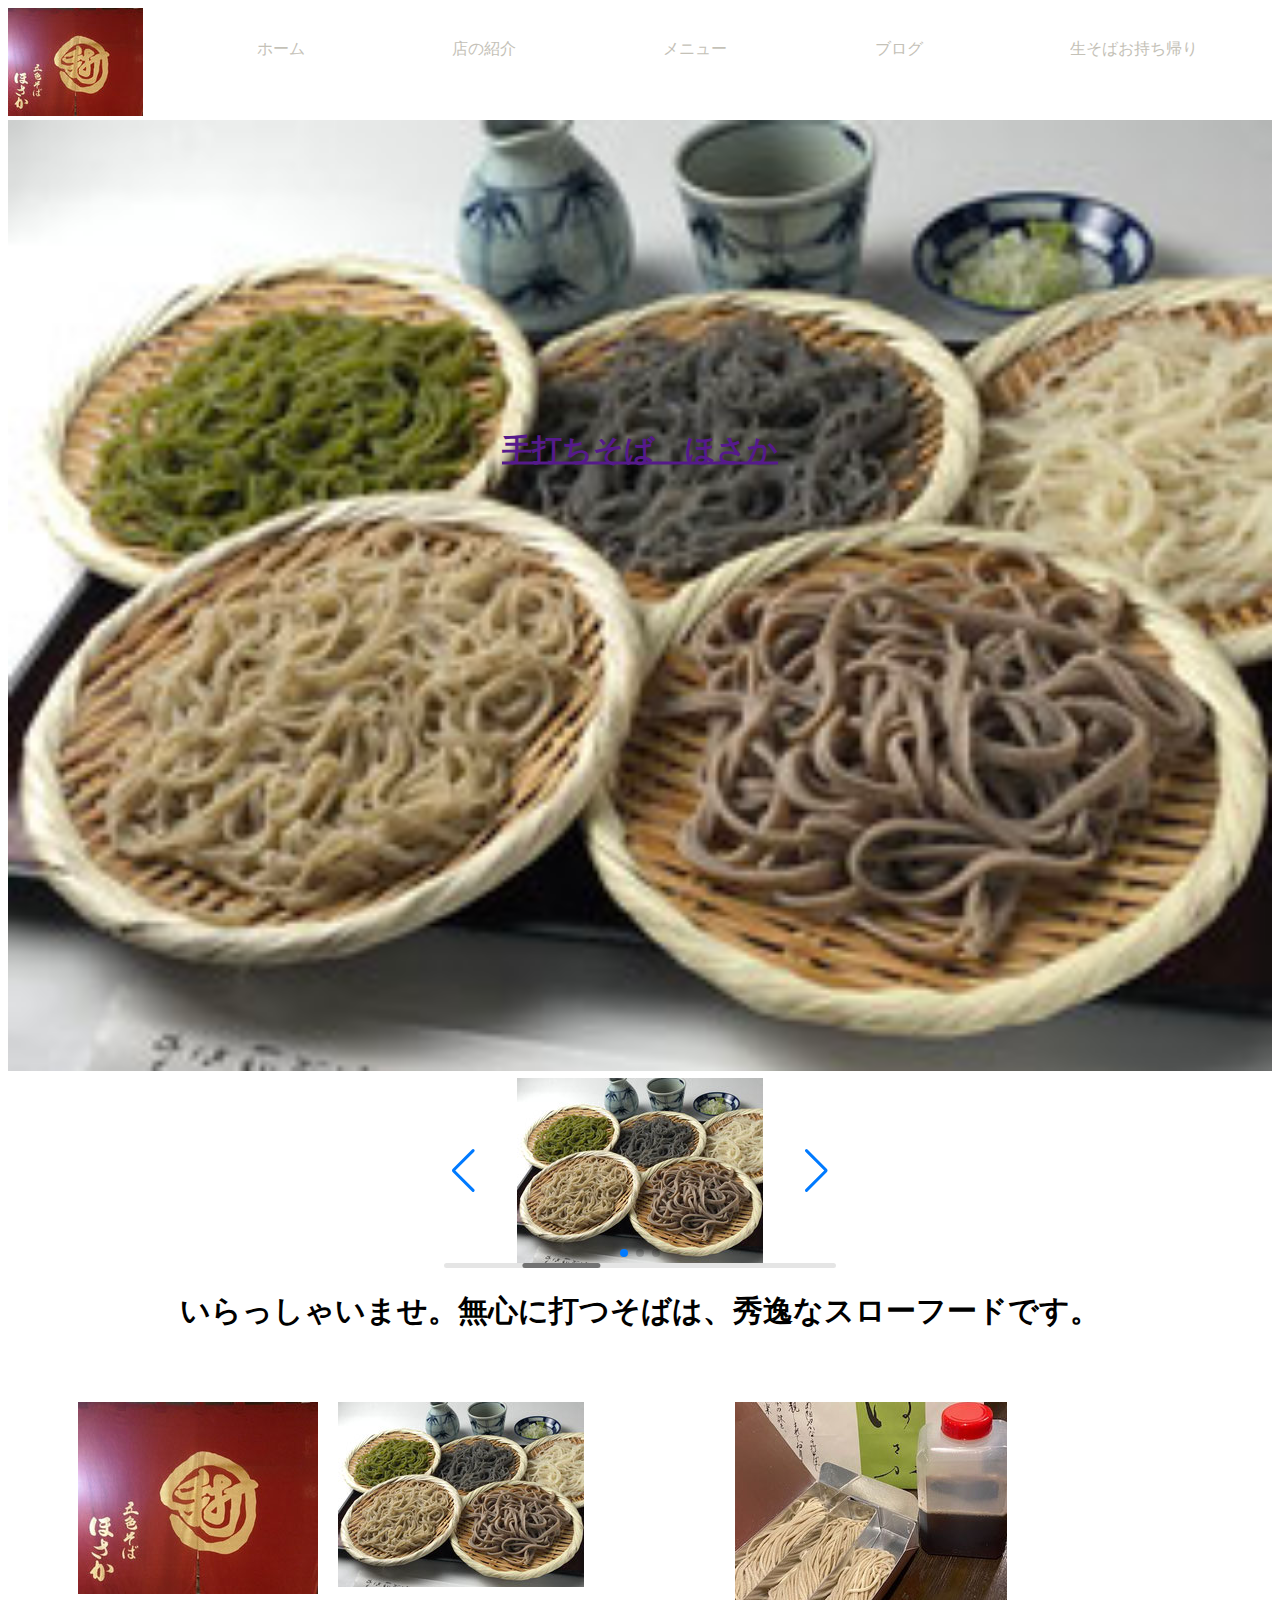
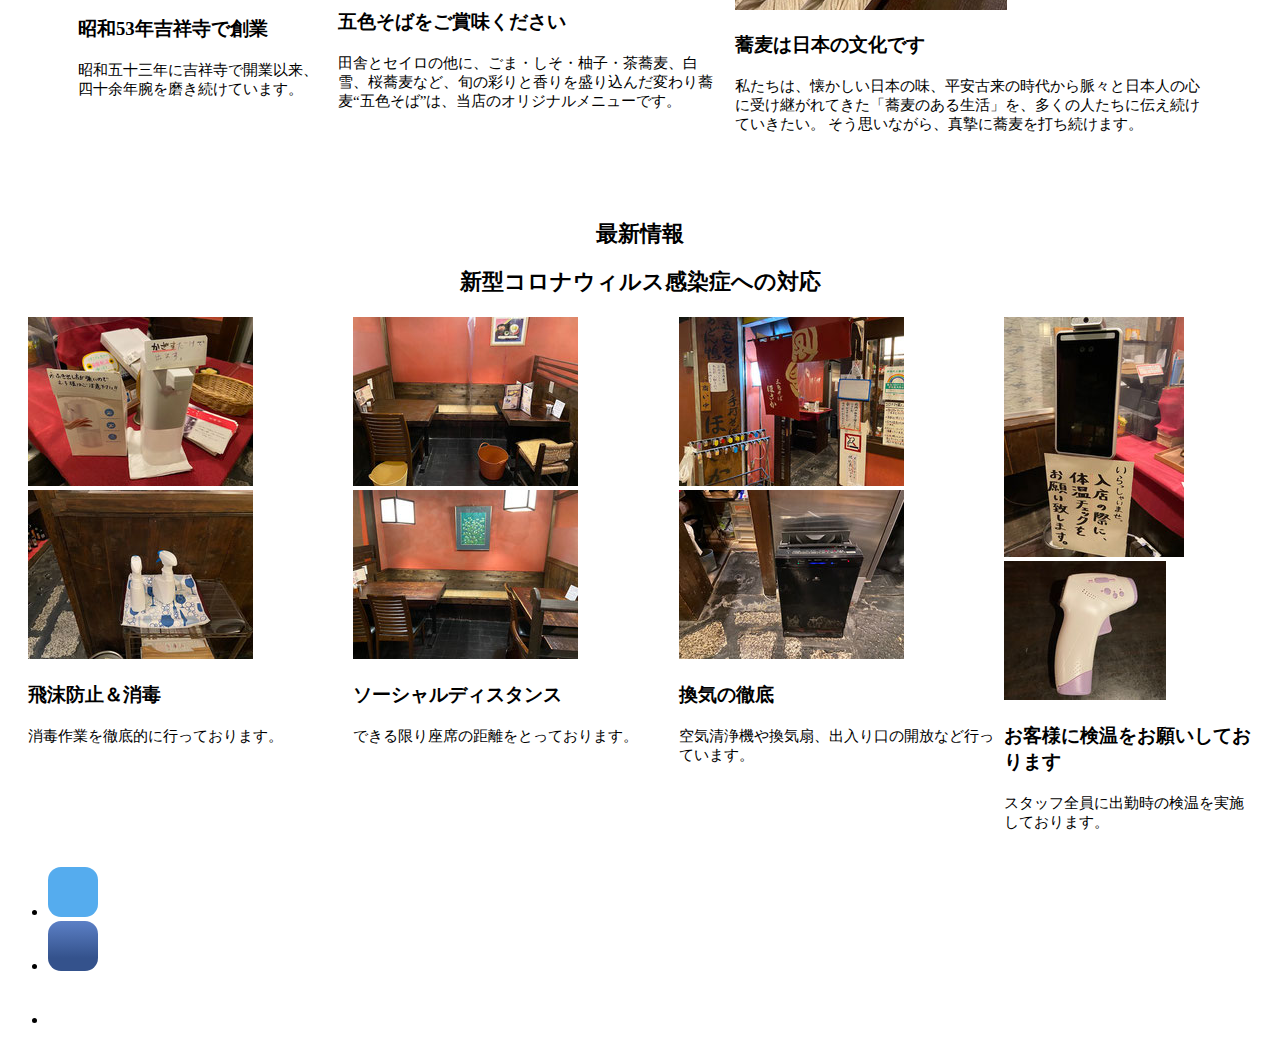
<file: hosaka/views/index.html>
<!doctype html>
<html lang="ja">
<head>
  <meta charset="UTF-8">
  <meta http-equiv="X-UA-Compatible" content="IE=edge">
  <meta name="viewport" content="width=device-width, initial-scale=1.0">
  <link rel="preconnect" href="https://fonts.googleapis.com">
  <link rel="preconnect" href="https://fonts.gstatic.com" crossorigin>
  <link href="https://fonts.googleapis.com/css2?family=Kaisei+HarunoUmi&display=swap" rel="stylesheet">
  <link rel="stylesheet" href="../css/swiper-bundle.min.css" />
  <link rel="stylesheet" href="../css/style.css">
  <title>吉祥寺　手打ちそば　ほさか</title>
</head>
<body>
  <header>
    <div class="home">
      <a href=""><img src="../images/image1.jpg" alt="hosaka"></a>
    </div>
    <nav class="g-navi">
      <div class="container nav-wrapper">
        <ul>
          <li><a href="">ホーム</a></li>
          <li><a href="">店の紹介</a></li>
          <li><a href="">メニュー</a></li>
          <li><a href="">ブログ</a></li>
          <li><a href="">生そばお持ち帰り</a></li>
        </ul>
      </div>
    </nav>
  </header>
  <section id="images">
    <div class="mv-wrapper">
      <img class="slide" src="../images/image2.jpg" alt="goshiki">
    </div>
    <h1 class="mv"><a href="">手打ちそば　ほさか</a></h1>
    <!-- Slider main container -->
    <div class="swiper">
      <!-- Additional required wrapper -->
      <div class="swiper-wrapper">
        <!-- Slides -->
        <div class="swiper-slide slide1"></div>
        <div class="swiper-slide slide2"></div>
        <div class="swiper-slide slide3"></div>
      </div>
      <!-- If we need pagination -->
      <div class="swiper-pagination"></div>

      <!-- If we need navigation buttons -->
      <div class="swiper-button-prev"></div>
      <div class="swiper-button-next"></div>

      <!-- If we need scrollbar -->
      <div class="swiper-scrollbar"></div>
    </div>
  </section>
  <section id="welcome">
    <h1>いらっしゃいませ。無心に打つそばは、秀逸なスローフードです。</h1>
    <div class="concepts">
      <div class="start">
        <img src="../images/image0.jpg" alt="">
        <h3>昭和53年吉祥寺で創業</h3>
        <p>昭和五十三年に吉祥寺で開業以来、四十余年腕を磨き続けています。</p>
      </div>
      <div class="goshiki">
        <img src="../images/image2.jpg" alt="">
        <h3>五色そばをご賞味ください</h3>
        <p>田舎とセイロの他に、ごま・しそ・柚子・茶蕎麦、白雪、桜蕎麦など、旬の彩りと香りを盛り込んだ変わり蕎麦“五色そば”は、当店のオリジナルメニューです。</p>
      </div>
      <div class="culture">
        <img src="../images/image3.jpg" alt="">
        <h3>蕎麦は日本の文化です</h3>
        <p>私たちは、懐かしい日本の味、平安古来の時代から脈々と日本人の心に受け継がれてきた「蕎麦のある生活」を、多くの人たちに伝え続けていきたい。
          そう思いながら、真摯に蕎麦を打ち続けます。</p>
      </div>
    </div>
  </section>
  <section id="news">
    <h2>最新情報</h2>
  </section>
  <section id="covid">
    <h2>新型コロナウィルス感染症への対応</h2>
    <div class="covid">
      <div class="deal">
        <img src="../images/image4.jpg" alt="">
        <img src="../images/image5.jpg" alt="">
        <h3>飛沫防止＆消毒</h3>
        <p>消毒作業を徹底的に行っております。</p>
      </div>
      <div class="deal">
        <img src="../images/image6.jpg" alt="">
        <img src="../images/image7.jpg" alt="">
        <h3>ソーシャルディスタンス</h3>
        <p>できる限り座席の距離をとっております。</p>
      </div>
      <div class="deal">
        <img src="../images/image8.jpg" alt="">
        <img src="../images/image9.jpg" alt="">
        <h3>換気の徹底</h3>
        <p>空気清浄機や換気扇、出入り口の開放など行っています。</p>
      </div>
      <div class="deal">
        <img src="../images/image10.jpg" alt="">
        <img src="../images/image11.jpg" alt="">
        <h3>お客様に検温をお願いしております</h3>
        <p>スタッフ全員に出勤時の検温を実施しております。</p>
      </div>
    </div>
  </section>
  <footer>
    <div>
      <ul class="follow-me">
        <li><a href="TwitterのプロフィールURL" class="flowbtn6 fl_tw1"><i class="fab fa-twitter"></i></a></li>
        <li><a href="FacebookページのURL" class="flowbtn6 fl_fb6"><i class="fab fa-facebook-f"></i></a></li>
        <li><a href="https://feedly.com/i/subscription/feed/https://自分のサイトドメイン名/feed" class="flowbtn6 fl_fd6"><i class="fas fa-rss"></i></a></li>
      </ul>
    </div>
  </footer>
  <script src="../js/swiper-bundle.min.js"></script>
  <script src="../js/script.js"></script>
</body>

</html>
</file>
<file: hosaka/css/style.css>
h1 {
  font-size: 30px;
  text-align: center;
}

h2 {
  font-size: 22px;
  text-align: center;
}

p {
  font-size: 15px;
}

header {
  display: flex;
}

body {
  font-family: 'Kaisei Tokumin', serif;
}

.home {
  display: block;
}

.g-navi {
  width: 100%;
  /* ① */
  display: block;
}

.g-navi ul {
  display: flex;
  /* ① */
  flex-wrap: nowrap;
  /* ② */
  justify-content: space-around;
  /* ③ */
  align-items: center;
  /* ④ */
  list-style-type: none;

}


.g-navi ul li {
  text-align: center;
}

.g-navi ul li:hover {
  border-bottom: solid;

}

.g-navi ul li a {
  display: block;
  line-height: 30px;
  padding: 10px 18px;
  margin: 0 5px;
  text-decoration: none;
  color: #B6B2A6;
  /* ① */
  opacity: 0.8;
  /* ② */
}

.g-navi ul li a:hover {
  color: black;
  opacity: 1;
}

.mv-wrapper {
  position: relative;
  display: flex;
  justify-content: center;
}

.slide {
  width: 100%;
}



.mv {
  position: absolute;
  top: 50%;
  left: 50%;
  -ms-transform: translate(-50%, -50%);
  -webkit-transform: translate(-50%, -50%);
  transform: translate(-50%, -50%);
  margin: 0;
  padding: 0;
}

.swiper {
  width: 400px;
  height: 200px;
}

.swiper-container {
  position: relative;
  overflow: hidden;
  padding: 20px 0;
  height: 40vw;
  max-height: 600px;
  min-height: 400px;
}

.swiper-slide {
  background-repeat: no-repeat;
  background-position: center;
}


.swiper-slide.slide1 {
  background-image: url(../images/image2.jpg);

}

.swiper-slide.slide2 {
  background-image: url(../images/image1.jpg);

}

.swiper-slide.slide3 {
  background-image: url(../images/image3.jpg);

}

.concepts {
  display: flex;
  flex-wrap: nowrap;
  justify-content: space-between;
  margin: 30px;
  padding: 30px;
}

.start {
  padding: 10px;
}

.goshiki {
  padding: 10px;
}

.culture {
  padding: 10px;
}

.covid {
  display: flex;
  flex-wrap: nowrap;
  justify-content: space-between;
  margin: 20px;
}

.deal {}


/* アイコン関係 */
.flowbtn6 {
  border-radius: 13px;
  position: relative;
  display: inline-block;
  width: 50px;
  height: 50px;
  font-size: 33px;
  color: #fff !important;
  transition: .5s;
  text-decoration: none;
}

/* アイコンをど真ん中に*/
.flowbtn6 i {
  position: absolute;
  top: 50%;
  left: 50%;
  -ms-transform: translate(-50%, -50%);
  -webkit-transform: translate(-50%, -50%);
  transform: translate(-50%, -50%);
}

/* ulタグの内側余白を０にする */
ul.snsbtniti {
  padding: 0 !important;
}

/* アイコンボタン全体の位置 */
.snsbtniti {
  display: flex;
  flex-flow: row wrap;
  justify-content: space-around;
}

/* アイコンボタン同士の余白 */
.snsbtniti li {
  flex: 0 0 33%;
  text-align: center !important;
}

/* アイコンボタンにマウスを乗せた時 */
.flowbtn6:hover {
  -webkit-transform: translateY(-5px);
  -ms-transform: translateY(-5px);
  transform: translateY(-5px);
}

/* Twitter */
.fl_tw1 {
  background: #55acee;
}

.fl_fb6 .fa-facebook-f {
  position: relative;
  top: 23px;
  left: 17px;
  font-size: 43px;
}

/* Facebookアイコン背景*/
.fl_fb6 {
  background: -webkit-linear-gradient(top, #5c80c6 0%, #34528c 74%);
  background: linear-gradient(to bottom, #5c80c6 0%, #34528c 74%);
}
</file>
